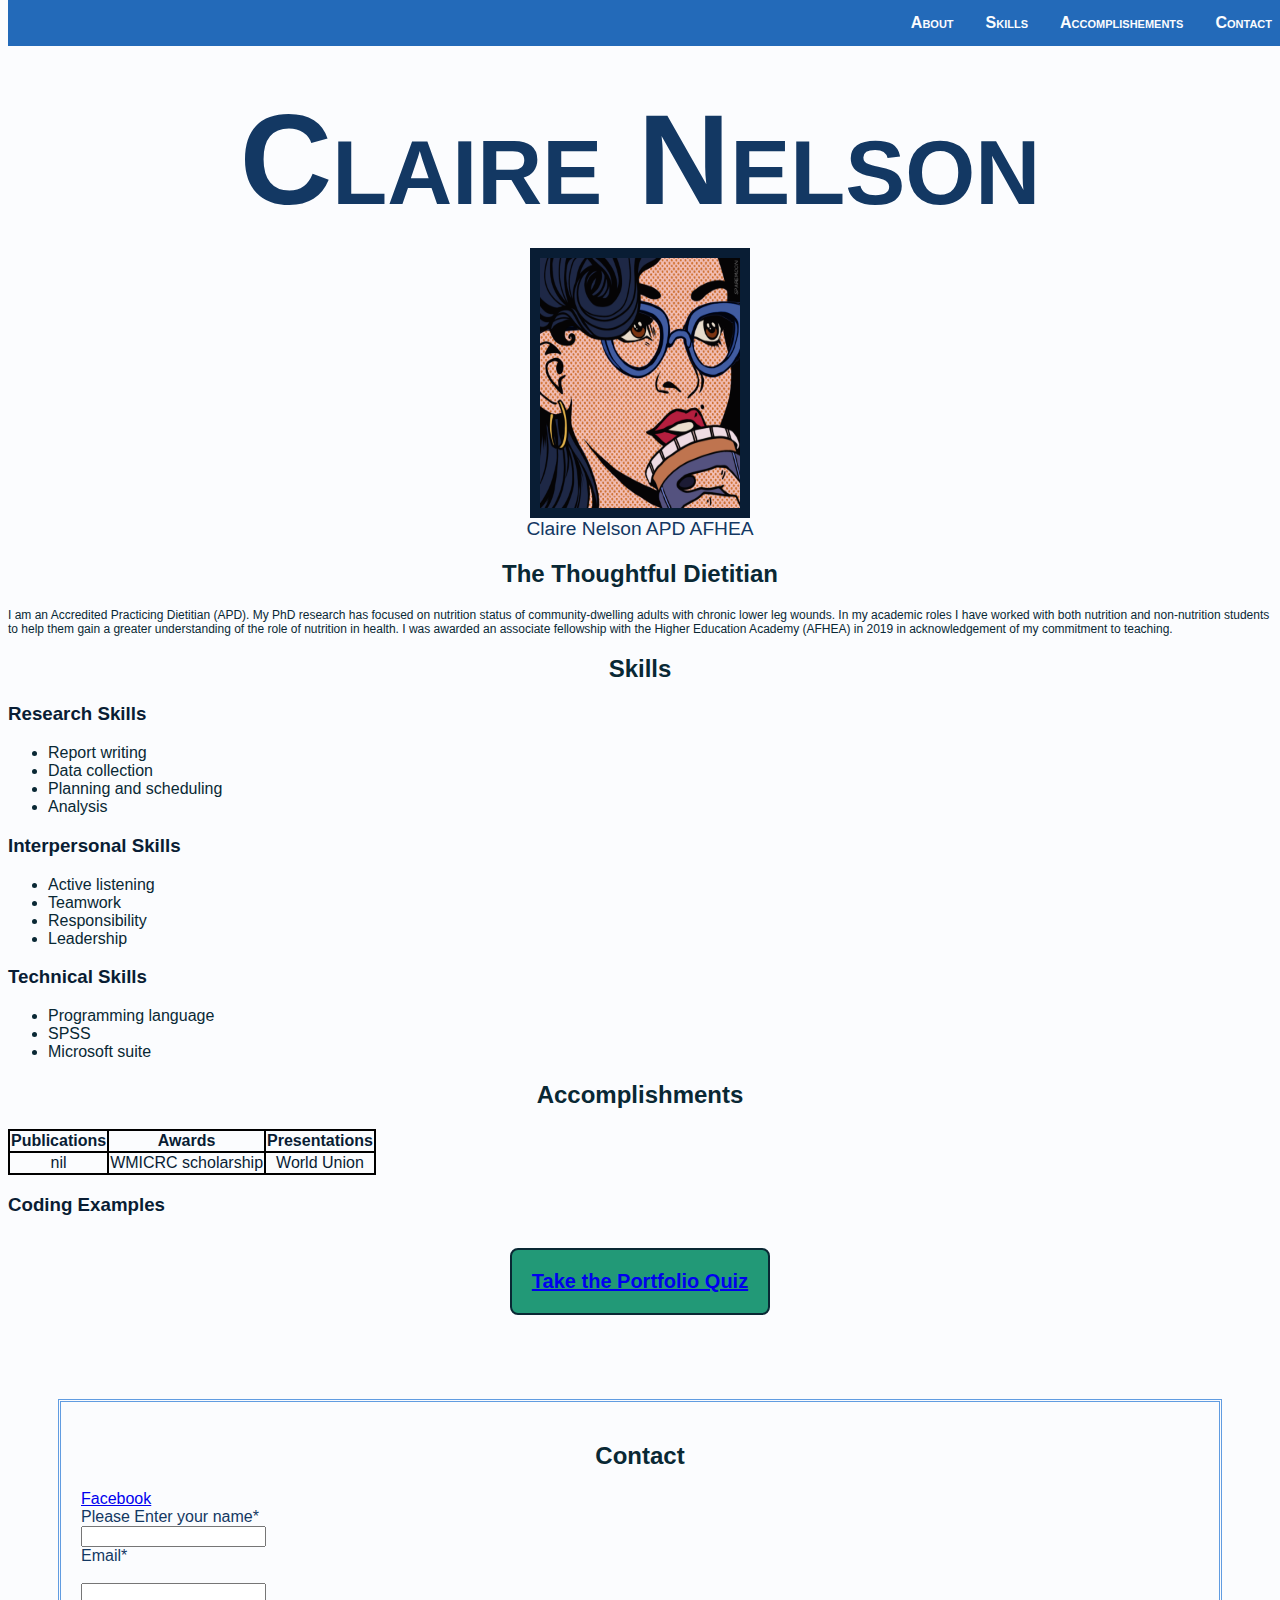
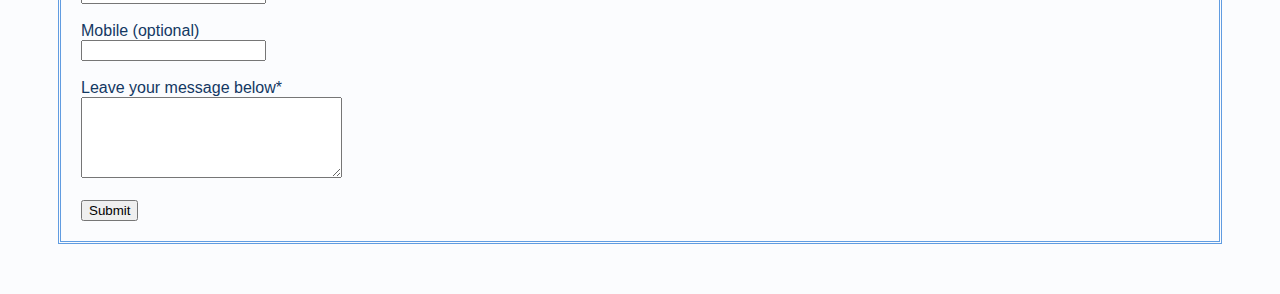
<file: index.html>
<!DOCTYPE html>
<html>
    <head>
        <title>
            Claire Nelson's Portfolio
        </title>
        <link rel="stylesheet" href="https://cdnjs.cloudflare.com/ajax/libs/font-awesome/4.7.0/css/font-awesome.min.css">
         <meta name="viewport" content="width=device-width, user-scalable=no">
        <link href="./style.css" type="text/css" rel="stylesheet">
        <style>
            .center {
              display: flex;
              justify-content: center;
              align-items: center;
            }
            </style>
    </head>
        <body>
        <nav class="topnav" id="portfolioTopnav">
            <a href="javascript:void(0);" class="icon" onclick="openMenu()"><i class="fa fa-bars"></i></a> 
            <a href="#contact">Contact</a>
            <a href="#accomplishments">Accomplishements</a>
            <a href="#skills">Skills</a>
            <a href="#about">About</a>
        </nav>
        <main>
            <!--About Section-->
           <header>
               <h1>Claire Nelson</h1>
            </header>
           <div id="aboutsection">
             <a href="https://scholar.google.com/citations?user=vn8fldUAAAAJ&hl=en&inst=9721106046687621530" target="_blank"> 
                <figure><img src= "download20210305142756.png" alt="A picrew image in a popart style of a woman with dark hair wearing blue glasses holding a takeaway coffee cup" width="200" height="250"/></a><figcaption>Claire Nelson APD AFHEA</figcaption></figure>
                <h2 class="heading uppercase"; id="about">The Thoughtful Dietitian</h2>
                <p>
            I am an Accredited Practicing Dietitian (APD).
            My PhD research has focused on nutrition status of community-dwelling adults with chronic lower leg wounds.
            In my academic roles I have worked with both nutrition and non-nutrition students to help them gain a greater understanding of the role of nutrition in health. I was awarded an associate fellowship with the Higher Education Academy (AFHEA) in 2019 in acknowledgement of my commitment to teaching.
           </p>
           <!--Skills Section-->
           <h2 id="skills">Skills</h2>
           <h3>Research Skills</h3>
            <ul class="list">
                    <li>Report writing</li>
                    <li>Data collection</li>
                    <li>Planning and scheduling</li>
                    <li>Analysis</li>
                </ul>
            <h3>Interpersonal Skills</h3>
            <ul class="list">
                <li>Active listening</li>
                <li>Teamwork</li>
                <li>Responsibility</li>
                <li>Leadership</li>
            </ul>
            <h3>Technical Skills</h3>
            <ul class="list">
                <li>Programming language</li>
                <li>SPSS</li>
                <li>Microsoft suite</li>
            </ul>
         </div>
        <div id="accomplishmentssection">
            <!--Accomplishments Section-->
            <h2 id="Accomplishments">Accomplishments</h2>
            <table>
                <tr>
                    <th scope="Col">Publications</th><th scope="col">Awards</th><th scope="col">Presentations</th>
                </tr>
                <tr>
                    <td>nil</td><td>WMICRC scholarship</td><td>World Union</td>
                </tr>
            </table>
            <p></p>
            <p></p>
        <h3>Coding Examples</h3>
        <div class="indexsubmit"><button id = "codeexample">
            <a href="quiz.html" target="_blank">Take the Portfolio Quiz</a></button></div>
     </div>
    <div id="contactsection">
        <!--Contact Section-->
        <h2 class="contactform" id="Contact">Contact</h2>
            <a href= "https://www.facebook.com/claire.nelson.528" target="_blank"> Facebook </a>
                <br>
                <form id="contactform" action="https://formspree.io/f/xdoyojgv" method="POST">
                    <label for="name">Please Enter your name*</label>
                    <br>
                <input type="text" name="name-text-field" id="name" required>
                <br>
                <label for="email">Email*</label>
                <br>
                <br>
                <input type="text" name="email" id="email" required pattern="[a-z0-9._%+-]+@[a-z0-9.-]+\.[a-z]{2,}$">
                <br>
                <br>
                <label for="mobile" name="mobile">Mobile (optional)</label>
                <br>
                <input type="number" name="mobile" id="mobile" pattern="[0-9]">
                <br>
                <br>
                <label for= "message">Leave your message below*</label>
                <br>
                <textarea id="message" name = "message" required rows="5" cols="30"></textarea>
                <br>
                <br>
                <input type="submit">
            </form>
    </div>
    <script src="./nav.js">
    </script>
        </body>
    </main>
</html>
</file>
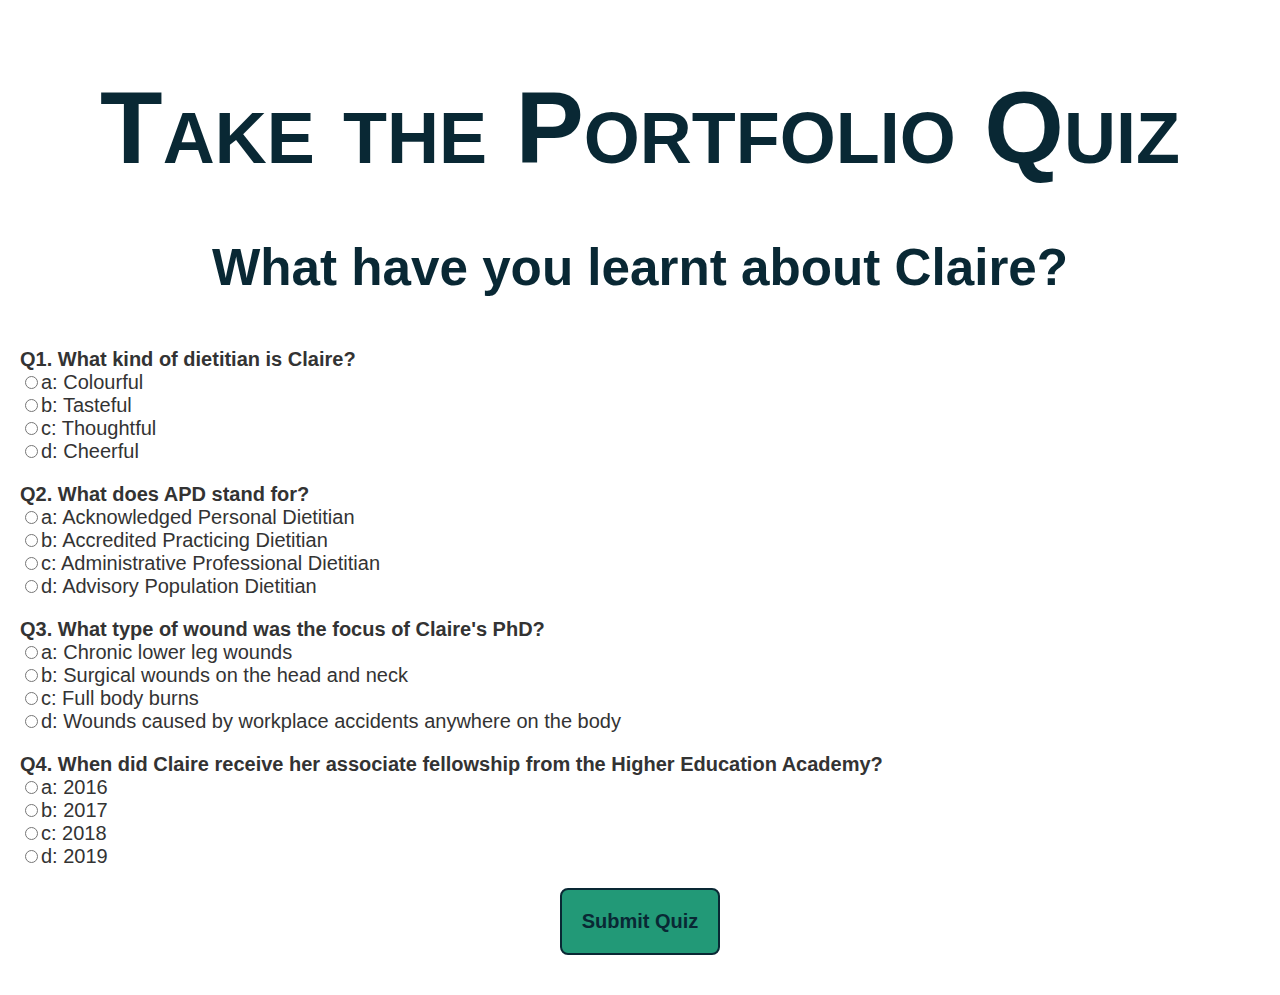
<file: quiz.html>
<!DOCTYPE html>
<html>
    <head>
        <title>
            Take the Portfolio Quiz
        </title>
        <link rel="stylesheet" href="https://cdnjs.cloudflare.com/ajax/libs/font-awesome/4.7.0/css/font-awesome.min.css">
         <meta name="viewport" content="width=device-width, user-scalable=no">
        <link href="./quiz.css" type="text/css" rel="stylesheet">
        <style>
            .center {
              display: flex;
              justify-content: center;
              align-items: center;
            }
            </style>
    </head>
    <body>
        <h1>Take the Portfolio Quiz</h1>
        <h3>What have you learnt about Claire?</h3> 
        <div id="quiz"></div>
        <div class="center"><button id = "submit">Submit Quiz</button></div>
        <div id = "results"></div>
        <script src="./quiz.js"></script>
       </body>
</file>
<file: style.css>
h1 {color:#133863; margin-bottom: 15px; text-align: center;  font-variant: small-caps; font-weight: bold; font-size: 10vw;  font-family: 'Lucida Sans', 'Lucida Sans Regular', 'Lucida Grande', 'Lucida Sans Unicode', Geneva, Verdana, sans-serif;}
h2 {color: #092834; font-family:'Lucida Sans', 'Lucida Sans Regular', 'Lucida Grande', 'Lucida Sans Unicode', Geneva, Verdana, sans-serif; text-align: center; }
p {color:#092834; font-size: 12px;}
.uppercase {text-transform:uppercase;}
figcaption {text-align: center; font-size: larger; color: #133863;; font-family:'Franklin Gothic Medium', 'Arial Narrow', Arial, sans-serif;}
figure{margin-top: 0px;}
#about {text-transform: capitalize;}
.list li{color:#092834;}
body {font-family:Verdana, Geneva, Tahoma, sans-serif; background-size: contain;background-color: #FBFCFE; color:#091D34}
#contactsection {margin: 50px; border-color: #609CE1; border: width 15px; border-style: double; border-collapse: collapse; padding: 20px; color:#133863}
img {border: 10px solid #091D34; display:block; margin-left: auto; margin-right: auto;}
table, th, tr, td {border: 2px solid black; text-align: center; border-collapse: collapse;}
th {font-weight: bold;}
.topnav {font-variant:small-caps; position: fixed; top: 0; width: 100%; background-color:#236AB9}
.topnav a {color:#FBFCFE; font-weight: bold; float: right; display: block; text-align: center; padding: 14px 16px; text-decoration: none;}
main {margin-top: 20px;}
header {margin-top: 50px; margin-bottom: 15px;}
.topnav .icon {display:none;}
/*When the screen in less than 600 pixels wide, hide all links. Show the icon that should open and close the nav (.icon)*/
@media only screen and (max-width:600px) {.topnav a {display: none;} .topnav a.icon {float: right; display:block;}}
/* The "responsive" class is added to the topnav with JavaScript when the use clicks on the icon. This class makes the topnav look good on small screens (display the links vertically instead of horizontally) */
@media only screen and (max-width: 600px) {.topnav .responsive {position: fixed;} .topnav.responsive a.icon {position: absolute; right:0; top:0;}}
#codeexample{
	font-family: sans-serif;
	font-size: 20px;
    font-weight: bold;
	background-color: #297;
	color: #092834;
	border: 2px solid #092834;
	border-radius: 8px;
	padding: 20px;
	cursor: pointer;
	margin-bottom: 20px;
    text-align: center;
}
#codeexample:hover{background-color: #3a8;}
.indexsubmit{color:#FBFCFE; font-weight: bold; text-align: center; padding: 14px 16px; text-decoration: none;}
</file>
<file: quiz.css>
h1 {color: #092834; margin-bottom: 15px; text-align: center;  font-variant: small-caps; font-weight: bold; font-size: 8vw;  font-family: 'Lucida Sans', 'Lucida Sans Regular', 'Lucida Grande', 'Lucida Sans Unicode', Geneva, Verdana, sans-serif;}
h3 {color: #092834; font-size: 4vw; font-family:'Lucida Sans', 'Lucida Sans Regular', 'Lucida Grande', 'Lucida Sans Unicode', Geneva, Verdana, sans-serif; text-align: center; }
main {margin-top: 20px;}
header {margin-top: 50px; margin-bottom: 15px;}
body{font-size: 20px;font-family: sans-serif;color: #333; margin: 20px;}
.question{font-weight: 600;}
.answers {margin-bottom: 20px;}
.answers label{display: block;  }
#submit{
	font-family: sans-serif;
	font-size: 20px;
    font-weight: bold;
	background-color: #297;
	color: #092834;
	border: 2px solid #092834;
	border-radius: 8px;
	padding: 20px;
	cursor: pointer;
	margin-bottom: 20px;
    text-align: center;
}
#submit:hover{background-color: #3a8;}
</file>
